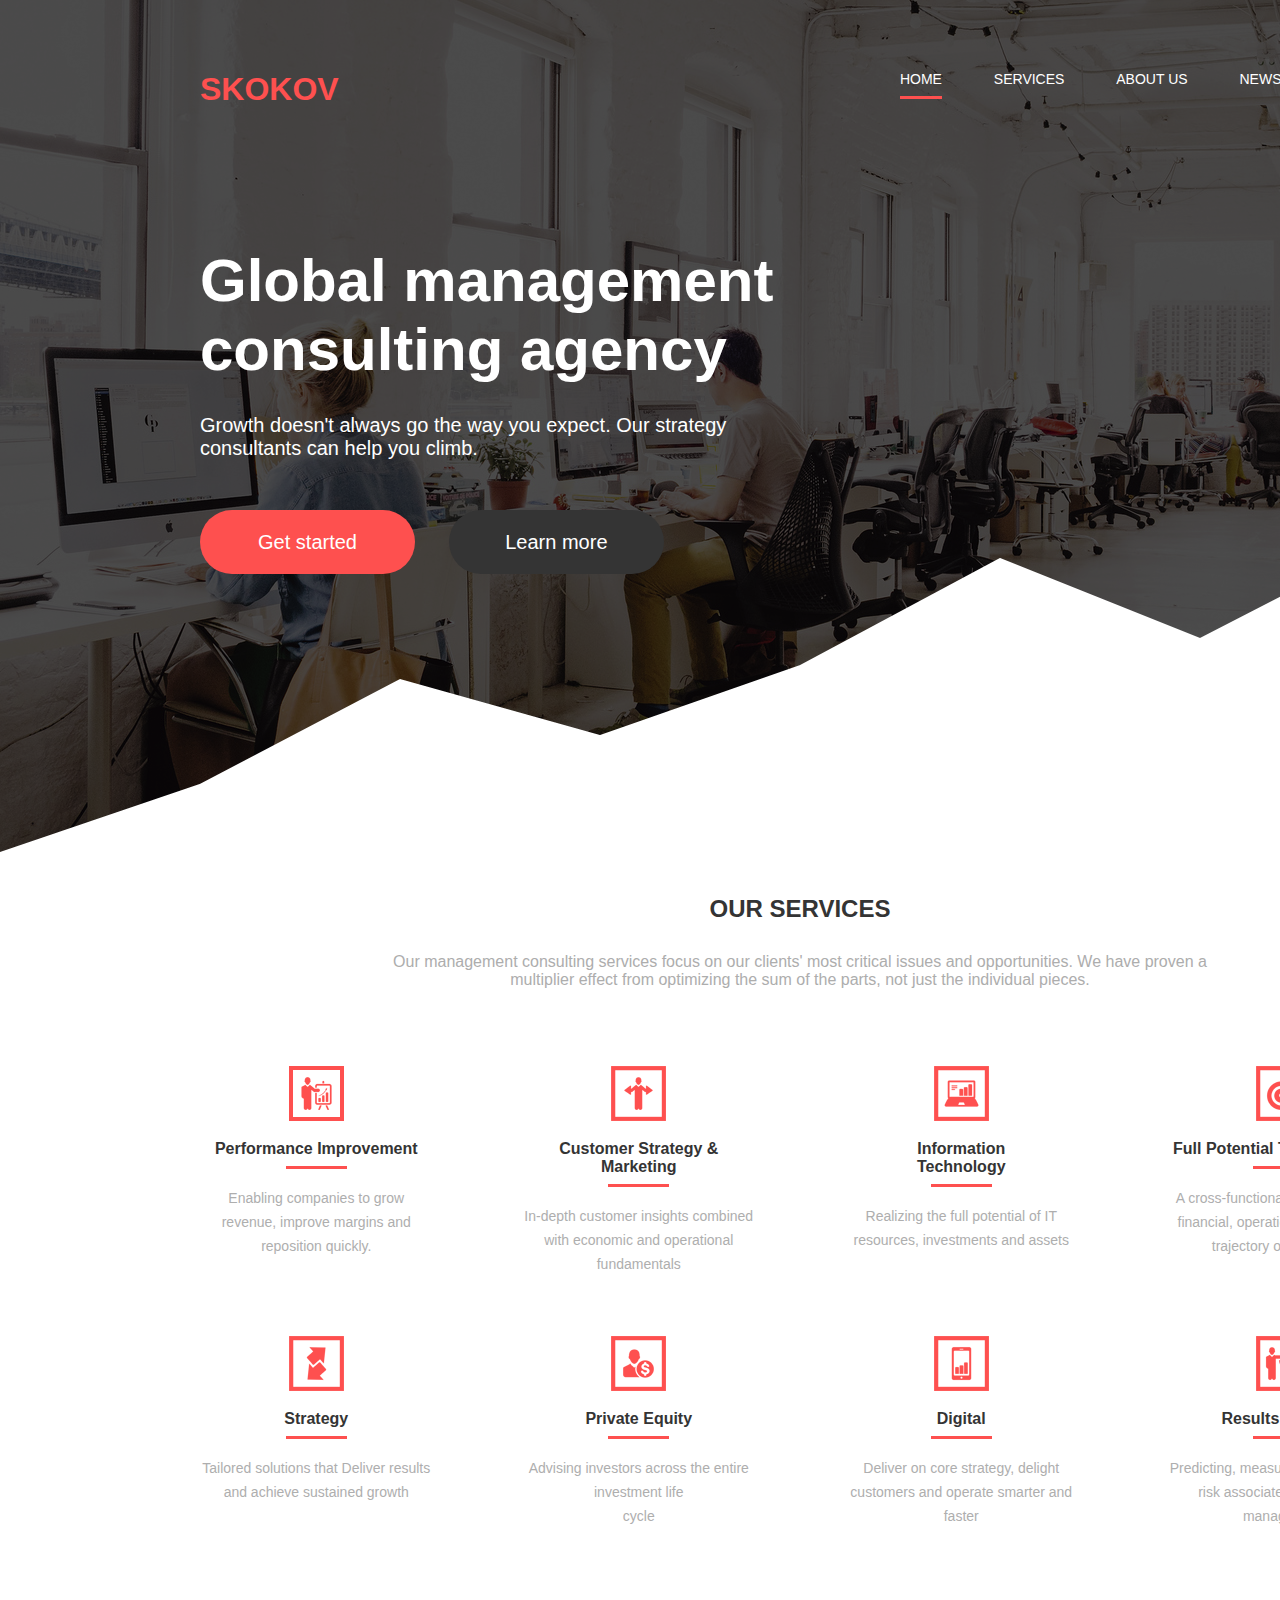
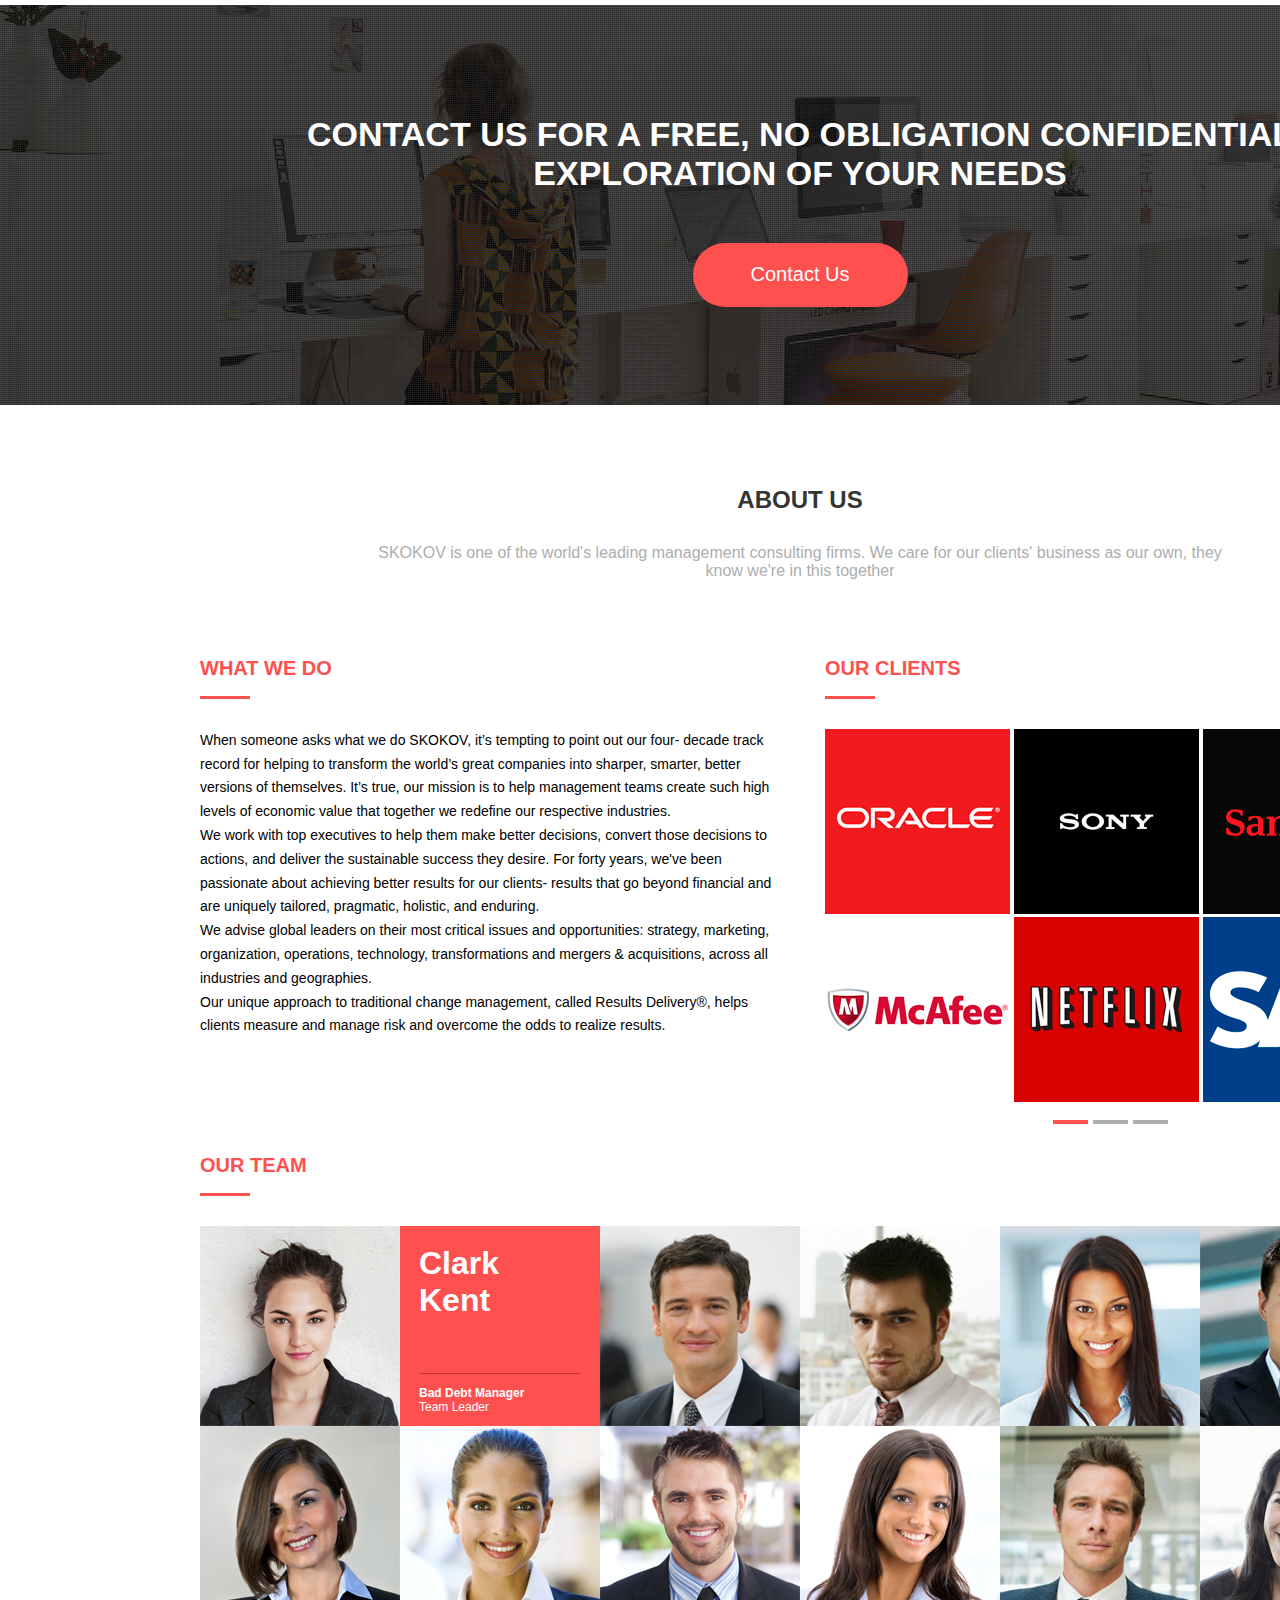
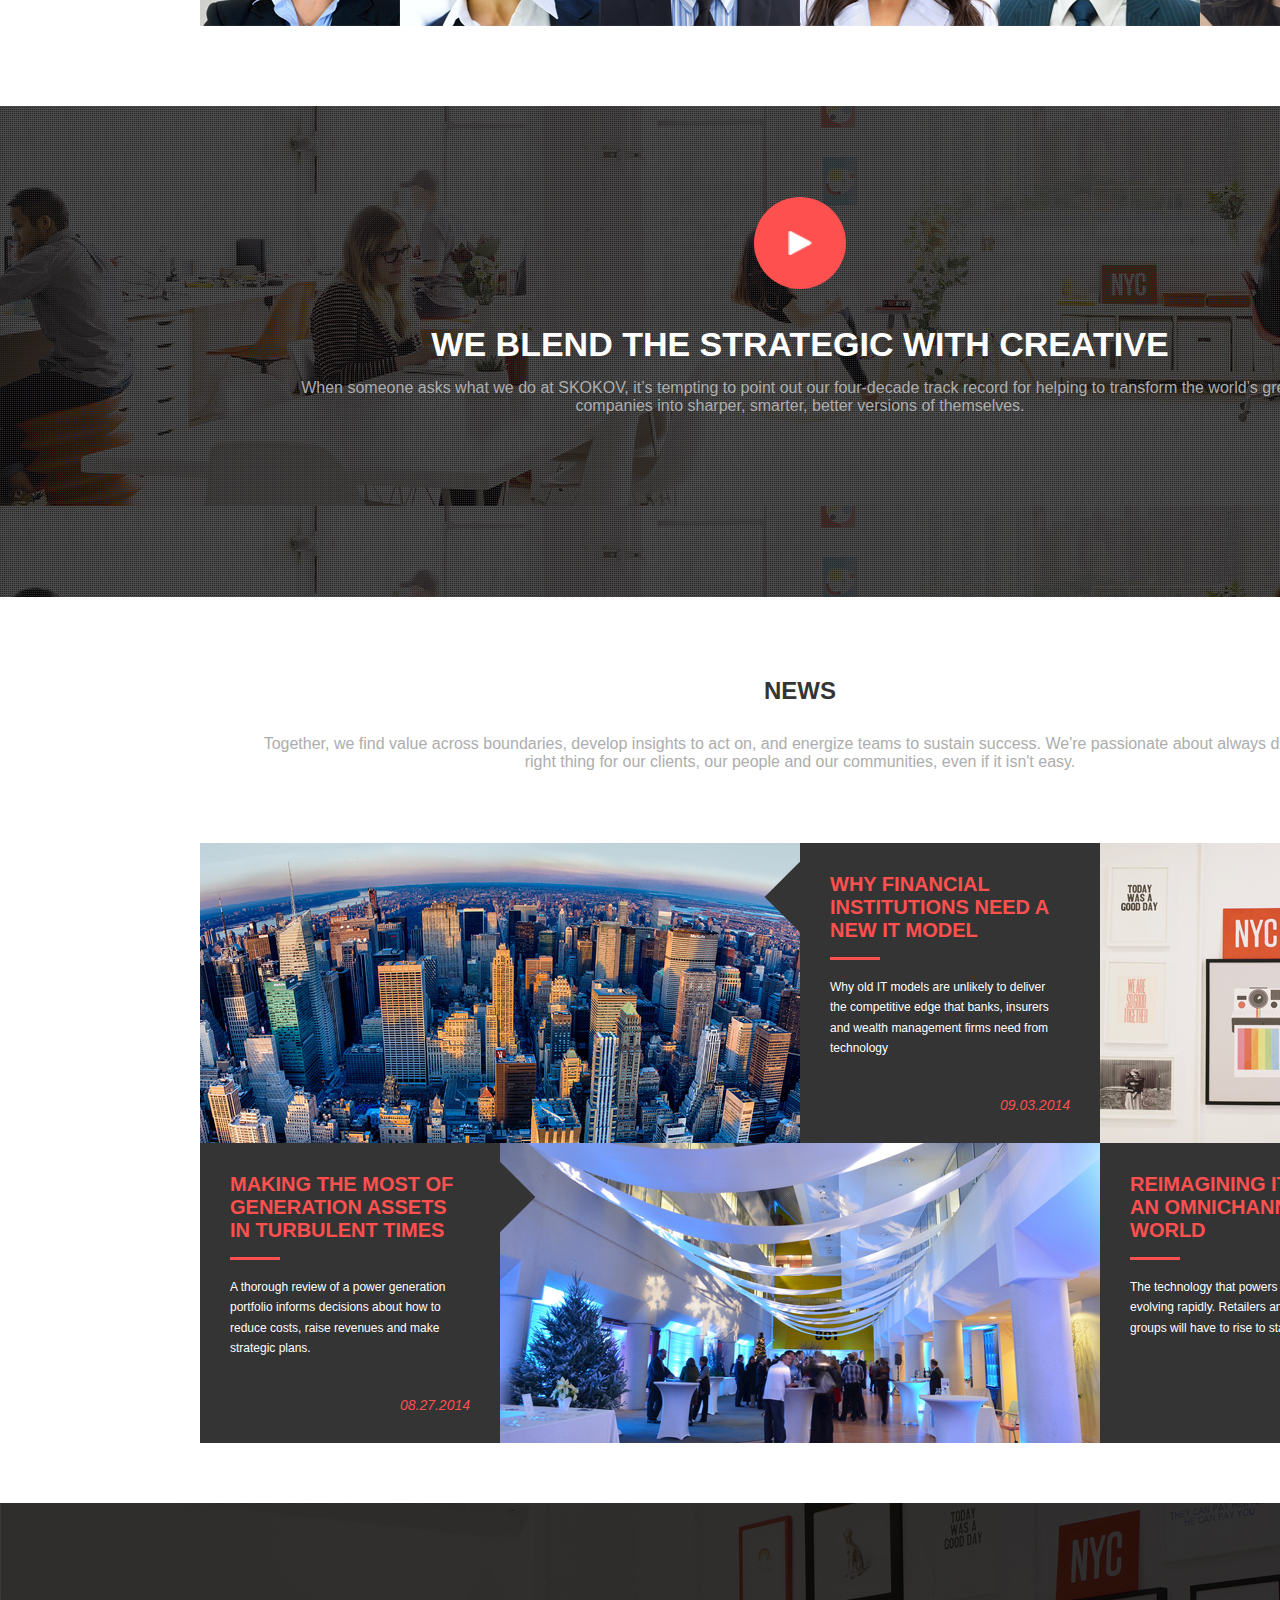
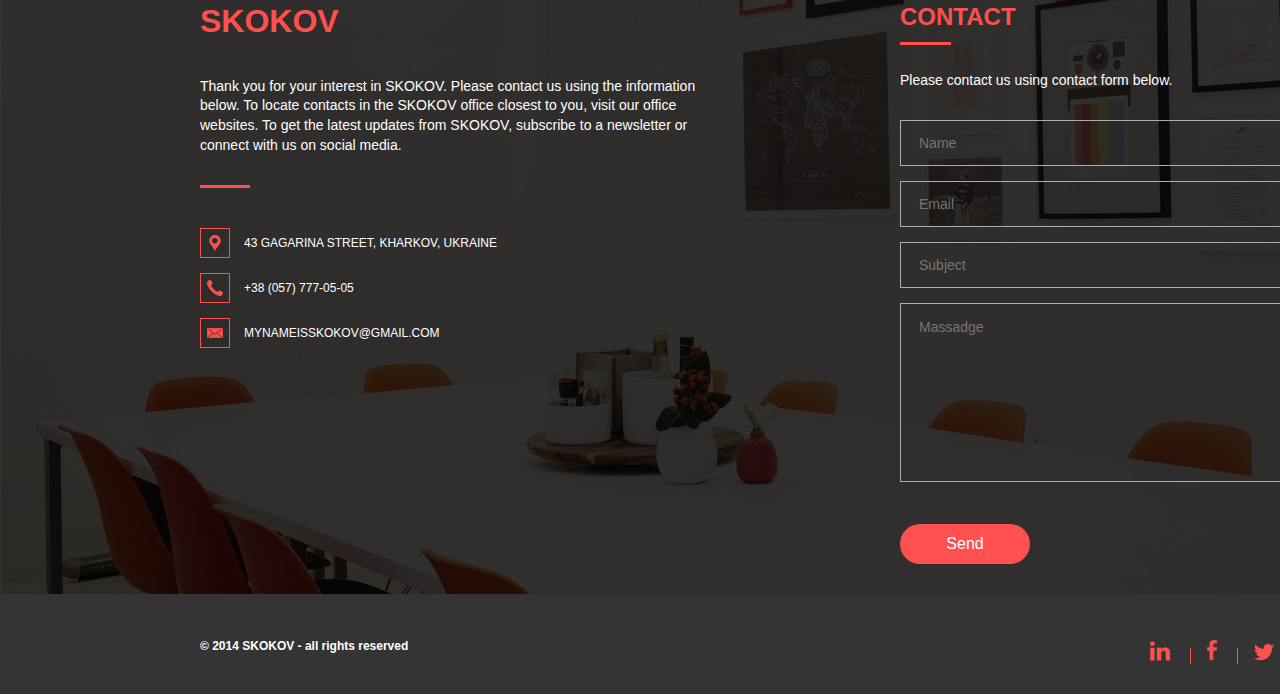
<file: index.html>
<!DOCTYPE html>
<html class="page" lang="en">
<head>
    <meta charset="UTF-8">
    <meta http-equiv="X-UA-Compatible" content="IE=edge">
    <meta name="viewport" content="width=device-width, initial-scale=1.0">
    <link rel="preconnect" href="https://fonts.googleapis.com">
    <link rel="preconnect" href="https://fonts.gstatic.com" crossorigin>
    <link href="https://fonts.googleapis.com/css2?family=Yaldevi:wght@400;700&display=swap" rel="stylesheet">
    <link rel="stylesheet" href="css/main.css">
    <title>Practic</title>
</head>

<body class="mainbody">
    
    <header class="main-header"> 
        <div class="header">
            <button class="yourprofit">
                <a href="blank.html" class="login-link">Your Profit</a>  
            </button>
            <div class="container">
                <div class="navigation">
                    <div class="logo">SKOKOV</div>
                    <ul class="site-navigation">
                        <li><a target="_self" href="index.html" class="activepage">HOME</a></li>
                        <li><a target="_self" href="blank.html">SERVICES</a></li>
                        <li><a target="_self" href="blank.html">ABOUT US</a></li>
                        <li><a target="_self" href="news.html">NEWS</a></li>
                        <li><a target="_self" href="blank.html">CONTACT</a></li>
                    </ul>
                    </div>
                <div class="heading">
                    <div class="beginig">
                        <h1 class="nameOfAgency">
                            Global management 
                            consulting agency
                        </h1> 
                        <p class="offer">
                            Growth doesn't always go the way you expect. Our 
                            strategy consultants can help you climb.
                        </p> 
                        <button class="btn">Get started</button>
                        <button class="btn btngray">Learn more</button>             
                    </div>
                </div>     
                </div>
        </div>
    </header>

    <main>

        <section class="ourSevices">
            <div class="container">
                <div class="chapter">
                    <h2>
                        OUR SERVICES
                    </h2>
                    <p class="chapterDescription">
                        Our management consulting services focus on our clients' most critical issues and opportunities. We have proven 
                        a multiplier effect from optimizing the sum of the parts, not just the individual pieces.
                    </p>
                </div>
                <div class="features">
                    <div class="features-list">
                        <div class="feature-item">
                            <img src="img/PI.png" alt="1">
                            <h3>
                                Performance 
                                Improvement
                            </h3>
                            <hr class="hr-feature">
                            <p>
                                Enabling companies to grow 
                                revenue, improve margins and 
                                reposition quickly. 
                            </p>
                        </div>
                        <div class="feature-item">
                            <div class="feature-item">
                            <img src="img/CSM.png" alt="2">
                            <h3>
                                Customer 
                                Strategy & Marketing
                            </h3>
                            <hr class="hr-feature">
                            <p>
                                In-depth customer insights 
                                combined with economic and 
                                operational fundamentals
                            </p>
                        </div>
                        </div>
                        <div class="feature-item">
                            <img src="img/IT.png" alt="3">
                            <h3>
                                Information <br>
                                Technology
                            </h3>
                            <hr class="hr-feature">
                            <p>
                                Realizing the full potential 
                                of IT resources, investments 
                                and&nbsp;assets 
                            </p>
                        </div>
                        <div class="feature-item">
                            <img src="img/FPT.png" alt="4">
                            <h3>
                                Full Potential 
                                Transformation               
                             </h3>
                             <hr class="hr-feature">
                            <p>
                                A cross-functional effort to alter 
                                the financial, operational and 
                                strategic trajectory of a business
                            </p>
                        </div>
                        <div class="feature-item">
                            <img src="img/S.png" alt="5">
                            <h3>
                                Strategy
                            </h3>
                            <hr class="hr-feature">
                            <p>
                                Tailored solutions that Deliver
                                results and achieve sustained 
                                growth
                            </p>
                        </div>
                        <div class="feature-item">
                            <img src="img/PE.png" alt="6">
                            <h3>
                                Private Equity
                            </h3>
                            <hr class="hr-feature">
                            <p>
                                Advising investors across 
                                the entire investment life <br>
                                cycle
                            </p>
                        </div>
                        <div class="feature-item">
                            <img src="img/D.png" alt="7">
                            <h3>
                                Digital
                            </h3>
                            <hr class="hr-feature">
                            <p>
                                Deliver on core strategy, 
                                delight customers and operate 
                                smarter&nbsp;and faster                
                            </p>
                        </div>
                        <div class="feature-item">
                            <img src="img/RD.png" alt="8">
                            <h3>
                                Results Delivery
                            </h3>
                            <hr class="hr-feature">
                            <p>
                                Predicting, measuring and 
                                managing risk associated with 
                                change management 
                            </p>
                        </div>
                    </div>
                </div>

            </div>
        </section>

        <section class="contactUs">
            <div class="container">
                <h2 class="contact">
                    CONTACT US FOR A FREE, NO OBLIGATION CONFIDENTIAL
                    EXPLORATION OF YOUR NEEDS
                </h2>
                <button class="btn btncon">
                    Contact Us
                </button>
            </div>
        </section>

        <section class="aboutUs">
            <div class="container">
                <div class="chapter">
                    <h2>
                        ABOUT US
                    </h2>
                    <p class="chapterDescription">
                        SKOKOV is one of the world's leading management consulting firms. We care for our clients' business as our 
                        own, they know we're in this together
                    </p>
                </div>
                <div class="whatClients">
                    <div class="whatWeDo">
                        <h3>
                            WHAT WE DO
                        </h3>
                        <hr class="hr-line">
                        <p class="text">
                            When someone asks what we do SKOKOV, it’s tempting to point out our 
                            four-&nbsp;decade track record for helping to transform the world’s great companies 
                            into sharper, smarter, better versions of themselves. It’s true, our mission is to 
                            help management teams create such high levels of economic value that&nbsp;together 
                            we redefine our respective industries. <br>
                            We work with top executives to help them make better decisions, convert those 
                            decisions to actions, and deliver the sustainable success they desire. For forty 
                            years, we've been passionate about achieving better results for our 
                            clients-&nbsp;results that go beyond financial and are uniquely tailored, pragmatic, 
                            holistic, and enduring. <br>
                            We advise global leaders on their most critical issues and opportunities: strategy, 
                            marketing, organization, operations, technology, transformations and 
                            mergers&nbsp;&&nbsp;acquisitions, across all industries and geographies. <br> 
                            Our unique approach to traditional change management, called 
                            Results&nbsp;Delivery®, helps clients measure and manage risk and overcome the 
                            odds to realize results.
                        </p>
                    </div>
                    <div class="galaryOfClients">
                        <h3 >
                            OUR CLIENTS
                        </h3>
                        <hr class="hr-line">
                        <div class="slides">
                            <div class="slide active">
                                <img src="img/1.png" width="185px" height="185px" alt="#" class="iconCompany active">
                                <img src="img/2.png" width="185px" height="185px" alt="#" class="iconCompany active">
                                <img src="img/3.png" width="185px" height="185px" alt="#" class="iconCompany active">
                                <img src="img/4.png" width="185px" height="185px" alt="#" class="iconCompany active">
                                <img src="img/5.png" width="185px" height="185px" alt="#" class="iconCompany active">
                                <img src="img/6.png" width="185px" height="185px" alt="#" class="iconCompany active">
                            </div>
                            <div class="slide">
                                <img src="img/7.jpg" width="185px" height="185px" alt="#" class="iconCompany active">
                                <img src="img/13.jpg" width="185px" height="185px" alt="#" class="iconCompany active">
                                <img src="img/14.jpg" width="185px" height="185px" alt="#" class="iconCompany active">
                                <img src="img/18.jpg" width="185px" height="185px" alt="#" class="iconCompany active">
                                <img src="img/16.jpg" width="185px" height="185px" alt="#" class="iconCompany active">
                                <img src="img/10.jpg" width="185px" height="185px" alt="#" class="iconCompany active">
                            </div>
                            <div class="slide">
                                <img src="img/12.jpg" width="185px" height="185px" alt="#" class="iconCompany active">
                                <img src="img/8.jpg" width="185px" height="185px" alt="#" class="iconCompany active">
                                <img src="img/9.png" width="185px" height="185px" alt="#" class="iconCompany active">
                                <img src="img/11.png" width="185px" height="185px" alt="#" class="iconCompany active">
                                <img src="img/15.jpg" width="185px" height="185px" alt="#" class="iconCompany active">
                                <img src="img/17.jpg" width="185px" height="185px" alt="#" class="iconCompany active">
                            </div>
                            <div class="slider">
                                <span class="dot active"></span>
                                <span class="dot"></span>
                                <span class="dot"></span>
                            </div>
                        </div>
                    </div>
                </div>
                <div class="team">
                    <h3>
                        OUR TEAM  
                      </h3>
                      <hr class="hr-line">
                    <div class="photo">
                        <img src="img/team/1.png" alt="photo1">
                        <div class="ceo">
                            <h5>
                                Clark Kent
                            </h5>
                            <hr class="hr-line">
                            <p class="infoCeo">
                                <span>Bad Debt Manager</span>
                                Team Leader 
                            </p>
                        </div>
                        <div class="person2"></div>
                        <div class="person3"></div>
                        <div class="person4"> </div>
                        <div class="person5"> </div>
                        <div class="person6"></div>
                        <div class="person7"> </div>
                        <div class="person8"> </div>
                        <div class="person9"></div>
                        <div class="person10"></div>
                        <div class="person11"></div>
                    </div>
                </div>
            </div>
        </section>

        <section class="video">
            <div class="container">
                <div class="plug"  id="plug">
                    <button class="btnplay" id="btnplay"> 
                        <img src="img/play.png" alt="play">
                    </button>
                    <div class="chapter">
                        <h2>
                            WE BLEND THE STRATEGIC WITH CREATIVE
                        </h2>
                        <p class="chapterDescription">
                            When someone asks what we do at SKOKOV, it’s tempting to point out our four-decade track record for helping to transform 
                            the world’s great companies into sharper, smarter, better versions of themselves. 
                        </p>
                    </div>
                </div>
            </div>
            <iframe width="1600" height="500" src="https://www.youtube.com/embed/DLzxrzFCyOs" title="YouTube video player" frameborder="0" allow="accelerometer; autoplay; clipboard-write; encrypted-media; gyroscope; picture-in-picture" allowfullscreen class="youtube" id="youtube"></iframe>
        </section>


        <section class="news">
            <div class="container">
                <div class="chapterNews">
                    <h2>
                        NEWS
                    </h2>
                    <p class="chapterDescription">
                        Together, we find value across boundaries, develop insights to act on, and energize teams to sustain success. We're passionate about 
                        always doing the right thing for our clients, our people and our communities, even if it isn't easy.
                    </p>
                </div>
                <div class="wrapperNews">
                    <div class="wrnews1">
                        <div class="news1">
                            <img src="img/news1.jpg" alt="city" class="imgbig">
                            <div class="newsOffer">
                                <a href="post.html"> 
                                    <h4>
                                    WHY FINANCIAL 
                                    INSTITUTIONS NEED 
                                    A NEW IT MODEL 
                                    </h4>
                                </a>
                                <hr class="hr-line.news">
                                <p class="textnews">
                                    Why old IT models are unlikely to 
                                    deliver the competitive edge that 
                                    banks, insurers and wealth 
                                    management firms need from 
                                    technology
                                    <p class="datanews">09.03.2014</p>
                                </p>
                            </div>
                        </div>
                        <div class="news3">
                                <div class="newsOffer">
                                    <h4>
                                        MAKING THE MOST 
                                        OF GENERATION 
                                        ASSETS IN 
                                        TURBULENT TIMES
                                    </h4>
                                    <hr class="hr-line.news">
                                    <p class="textnews">
                                        A thorough review of a power 
                                        generation portfolio informs decisions 
                                        about how to reduce costs, raise 
                                        revenues and make strategic plans.
                                        <p class="datanews">08.27.2014</p>
                                    </p>
                                </div>
                                <img src="img/news3.jpg"  alt="hall" class="imgbig">
                        </div>
                    </div>
                    <div class="wrnews2">
                        <div class="news2">
                            <img src="img/news2.jpg" alt="sochical" class="imgsmall">
                            <div class="newsOffer">
                                <h4>
                                    REIMAGINING IT 
                                    FOR AN 
                                    OMNICHANNEL  
                                    WORLD 
                                </h4>
                                <hr class="hr-line.news">
                                <p class="textnews">
                                    The technology that powers retail is 
                                    evolving rapidly. Retailers and their IT 
                                    groups will have to rise to stay ahead. 
                                    <p class="datanews">08.20.2014</p>
                            </div> 
                        </div>
                    </div>            
                </div> 
            </div>
        </section>

        <section class="contactForm">
            <div class="containerContact">
                <div class="info">
                    <div class="logoInfo">SKOKOV</div>
                    <p class="infotext">
                        Thank you for your interest in SKOKOV. Please contact us using the 
                    information below. To locate contacts in the SKOKOV office closest to 
                    you, visit our office websites. To get the latest updates from SKOKOV, 
                    subscribe to a newsletter or connect with us on social media.
                    </p>
                    <hr class="hr-line">
                    <div class="wrpinfo">
                        <img src="img/location.png" alt="location" class="contacticon">
                        <p>
                            43 GAGARINA STREET, KHARKOV, UKRAINE
                        </p>
                    </div>
                    <div class="wrpinfo">
                        <img src="img/phone.png" alt="phone" class="contacticon">
                        <p>
                            +38 (057) 777-05-05
                        </p>
                    </div>
                    <div class="wrpinfo">
                        <img src="img/message.png" alt="mail" class="contacticon">
                        <p>
                            MYNAMEISSKOKOV@GMAIL.COM  
                        </p>
                    </div>
                </div>
                <div class="form">
                    <h2>
                        CONTACT
                    </h2>
                    <hr class="hr-line">
                    <p class="infotext">
                        Please contact us using contact form below.
                    </p>
                    <form action="#" class="forminput">
                        <input type="name" placeholder="Name" name="name" class="inputform" required>
                        <input type="email" placeholder="Email" name="email" class="inputform" required>
                        <input type="text" placeholder="Subject" name="Subject" class="inputform" required>
                        <textarea name="Massadge" placeholder="Massadge" class="inputbig" required></textarea>
                        <button type="submit" class="btnform">Send</button>
                    </form>
                </div>
            </div>
            <footer>
                <div class='container'>
                    <div class="footer">
                        <div class="copyright">
                            © 2014 SKOKOV - all rights reserved   
                        </div>
                            <div class="links">
                                <a href="https://www.instagram.com/linkedin/" class="social-btn">
                                    <img src="img/linkedin.png" alt="Li" >
                                </a>
                                <line class="vl">
                                <a href="facebook.com" class="social-btn">
                                    <img src="img/facebook.png" alt="facebook">
                                </a>
                                <line class="vl">
                                <a href="https://twitter.com" class="social-btn">
                                    <img src="img/twitter.png" alt="twitter">
                                </a>
                                <line class="vl">
                                <a href="https://youtube.com" class="social-btn">
                                    <img src="img/youtube.png" alt="youtube">
                                </a>
                            </div>
                        </div>
                </div>
            </footer>
        </section>

    </main>

<script src="./js/main.js"></script>

</body>
</file>
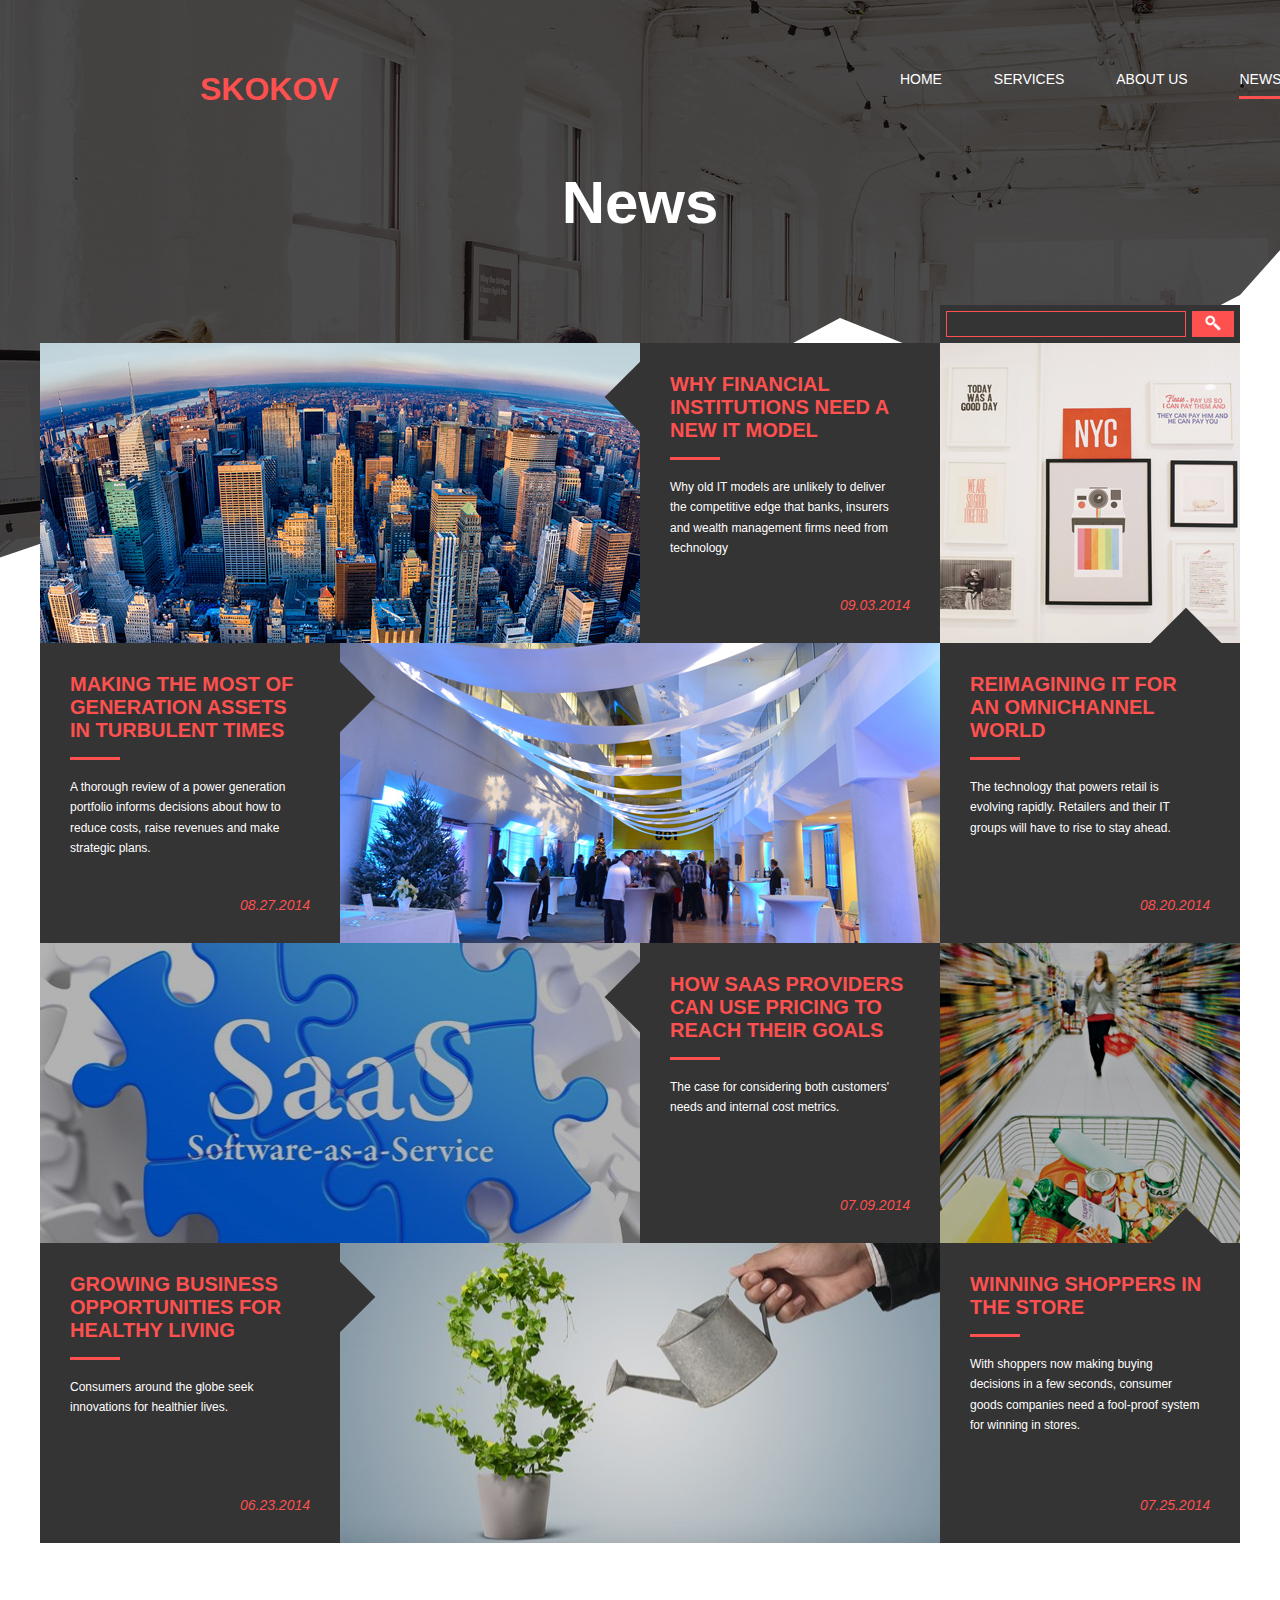
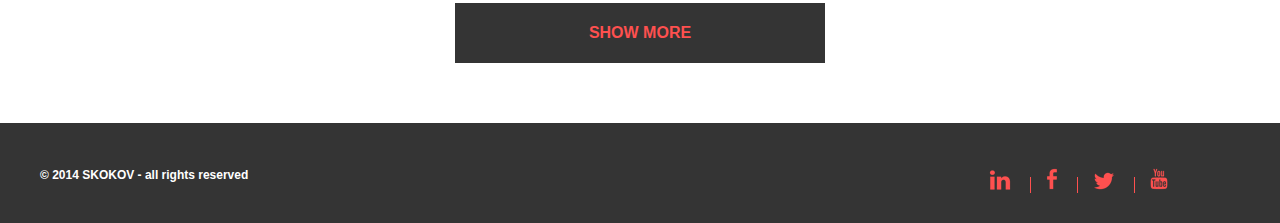
<file: news.html>
<!DOCTYPE html>
<html class="page" lang="en">
<head>
    <meta charset="UTF-8">
    <meta http-equiv="X-UA-Compatible" content="IE=edge">
    <meta name="viewport" content="width=device-width, initial-scale=1.0">
    <link rel="preconnect" href="https://fonts.googleapis.com">
    <link rel="preconnect" href="https://fonts.gstatic.com" crossorigin>
    <link href="https://fonts.googleapis.com/css2?family=Yaldevi:wght@400;700&display=swap" rel="stylesheet">
    <link rel="stylesheet" href="css/main.css">
    <title>News</title>
    
</head>

<body class="newsbody">
    <header >
        <div class="header">
            <button class="yourprofitnews">
                <a href="blank.html" class="login-link">Yout Profit</a>  
            </button>
            <div class="container">
                <div class="navigationNews">
                    <div class="logo">SKOKOV</div>
                    <ul class="site-navigation">
                        <li><a target="_self" href="index.html">HOME </a></li>
                        <li><a target="_self" href="blank.html">SERVICES</a></li>
                        <li><a target="_self" href="blank.html">ABOUT US</a></li>
                        <li><a target="_self" href="news.html" class="activepage">NEWS</a></li>
                        <li><a target="_self" href="blank.html">CONTACT</a></li>
                    </ul>
                </div>
            </div>
        </div>
    </header>

<main>

    <section class="h1news">
        <h1 class="H1News">
            News
        </h1>
    </section>

    <section class="search">
        <div class="container">
            <form action="" method="get" class="searchline">
                <input name="s" type="search">
                <button type="submit">
                    <img src="./img/search-icon.png" alt="search-icon">
                </button>
            </form>
        </div>
    </section>
    <section class="allnews">
        <div class="container">
            <div class="wrapperNews">
                <div class="wrnews1">
                    <div class="news1">
                        <img src="img/news1.jpg" alt="city" class="imgbig">
                        <div class="newsOffer">
                            <a href="post.html">
                                <h4>
                                WHY FINANCIAL 
                                INSTITUTIONS NEED 
                                A NEW IT MODEL 
                                </h4>
                            </a>
                            <hr class="hr-line.news">
                            <p class="textnews">
                                Why old IT models are unlikely to 
                                deliver the competitive edge that 
                                banks, insurers and wealth 
                                management firms need from 
                                technology
                                <p class="datanews">09.03.2014</p>
                            </p>
                        </div>
                    </div>
                    <div class="news3">
                                    <div class="newsOffer">
                                <h4>
                                    MAKING THE MOST 
                                    OF GENERATION 
                                    ASSETS IN 
                                    TURBULENT TIMES
                                </h4>
                                <hr class="hr-line.news">
                                <p class="textnews">
                                    A thorough review of a power 
                                    generation portfolio informs decisions 
                                    about how to reduce costs, raise 
                                    revenues and make strategic plans.
                                    <p class="datanews">08.27.2014</p>
                                </p>
                            </div>
                            <img src="img/news3.jpg"  alt="hall" class="imgbig">
                    </div>
                </div>
                <div class="wrnews2">
                    <div class="news2">
                        <img src="img/news2.jpg" alt="sochical" class="imgsmall">
                        <div class="newsOffer">
                            <h4>
                                REIMAGINING IT 
                                FOR AN 
                                OMNICHANNEL  
                                WORLD 
                            </h4>
                            <hr class="hr-line.news">
                            <p class="textnews">
                                The technology that powers retail is 
                                evolving rapidly. Retailers and their IT 
                                groups will have to rise to stay ahead. 
                                <p class="datanews">08.20.2014</p>
                        </div> 
                    </div>
                </div>
                <div class="wrnews1">
                    <div class="news1">
                        <img src="img/pazzel.jpg" alt="pazzel" class="imgbig">
                        <div class="newsOffer">
                            <h4>
                                HOW SAAS 
                                PROVIDERS CAN USE 
                                PRICING TO REACH 
                                THEIR GOALS
                            </h4>
                            <hr class="hr-line.news">
                            <p class="textnews">
                                The case for considering both 
                                customers' needs and internal cost 
                                metrics.
                                <p class="datanews">07.09.2014</p>
                            </p>
                        </div>
                    </div>
                    <div class="news3">
                        <div class="newsOffer">
                            <h4>
                                GROWING BUSINESS 
                                OPPORTUNITIES FOR 
                                HEALTHY LIVING
                            </h4>
                            <hr class="hr-line.news">
                            <p class="textnews">
                                Consumers around the globe seek 
                                innovations for healthier lives.
                                <p class="datanews">06.23.2014</p>
                            </p>
                        </div>
                        <img src="img/dollar.jpg" height="300px" alt="hall" class="imgbig">
                    </div>
                </div>
                <div class="wrnews2">
                    <div class="news2">
                        <img src="img/shop.png" alt="shop" class="imgsmall">
                        <div class="newsOffer">
                            <h4>
                                WINNING SHOPPERS 
                                IN THE STORE
                            </h4>
                            <hr class="hr-line.news">
                            <p class="textnews">
                                With shoppers now making buying 
                                decisions in a few seconds, consumer 
                                goods companies need a fool-proof 
                                system for winning in stores. 
                                <p class="datanews">07.25.2014</p>
                        </div> 
                    </div>
                </div>                  
            </div>
            <div class="btnSM">
                <button class="btnShowMore btn">
                    SHOW MORE
                </button> 
            </div>
        </div>
    </section>
    <footer>
        <div class='container'>
            <div class="footer">
                <div class="copyright">
                    © 2014 SKOKOV - all rights reserved   
                </div>
                    <div class="links">
                        <a href="https://www.instagram.com/linkedin/" class="social-btn">
                            <img src="img/linkedin.png" alt="Li" >
                        </a>
                        <line class="vl">
                        <a href="facebook.com" class="social-btn">
                            <img src="img/facebook.png" alt="facebook">
                        </a>
                        <line class="vl">
                        <a href="https://twitter.com" class="social-btn">
                            <img src="img/twitter.png" alt="twitter">
                        </a>
                        <line class="vl">
                        <a href="https://youtube.com" class="social-btn">
                            <img src="img/youtube.png" alt="youtube">
                        </a>
                    </div>
                </div>
        </div>
    </footer>
</main>

</body>
</html>
</file>
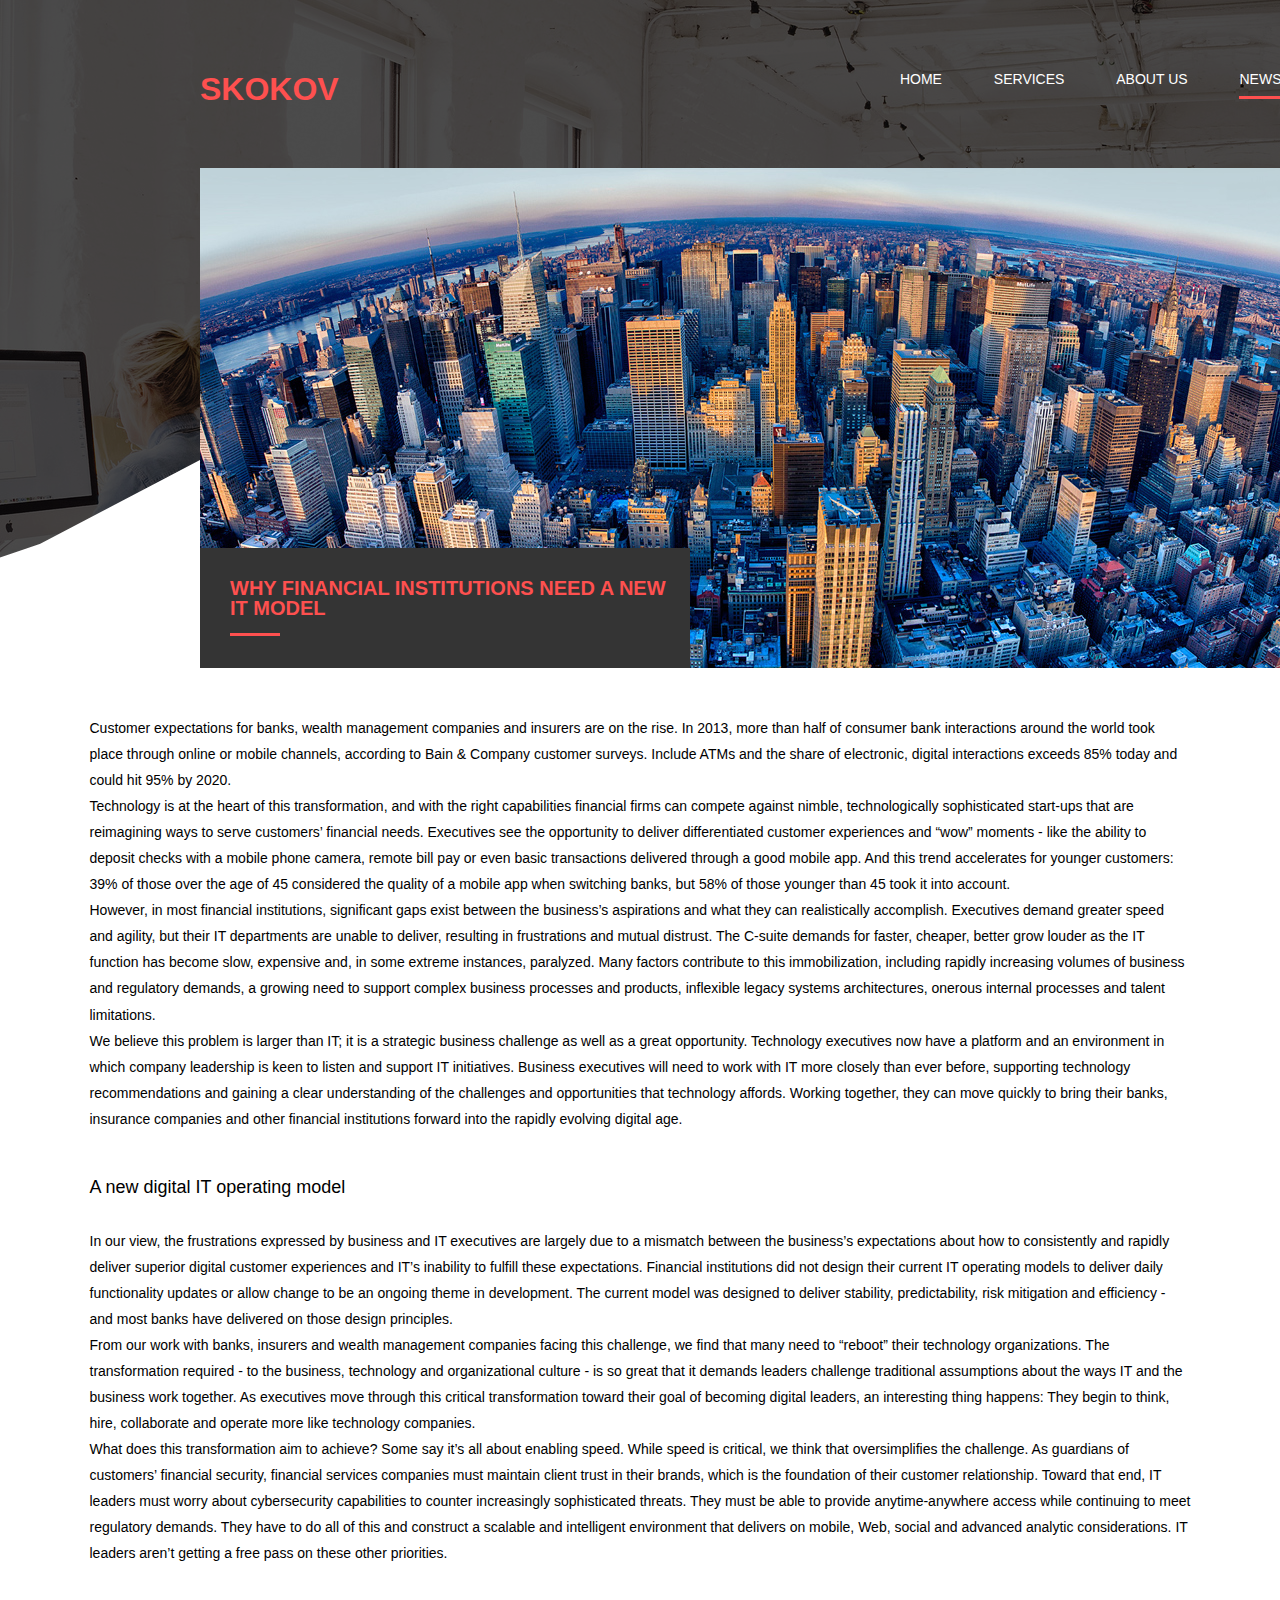
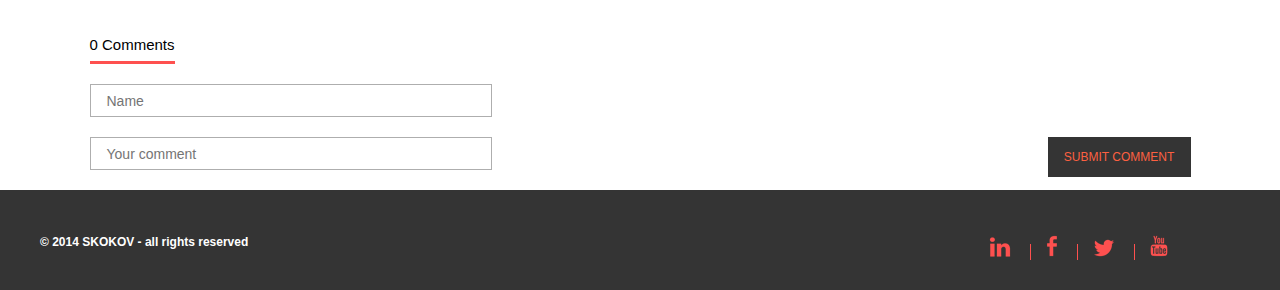
<file: post.html>
<!DOCTYPE html>
<html class="page" lang="en">
<head>
    <meta charset="UTF-8">
    <meta http-equiv="X-UA-Compatible" content="IE=edge">
    <meta name="viewport" content="width=device-width, initial-scale=1.0">
    <link rel="preconnect" href="https://fonts.googleapis.com">
    <link rel="preconnect" href="https://fonts.gstatic.com" crossorigin>
    <link href="https://fonts.googleapis.com/css2?family=Yaldevi:wght@400;700&display=swap" rel="stylesheet">
    <link rel="stylesheet" href="css/main.css">
    <title>Practic</title>
</head>

<body class="newsbody">
    <header  >
        <div class="header">
            <button class="yourprofitnews">
                <a href="blank.html" class="login-link">Yout Profit</a>  
            </button>
            <div class="container">
                <div class="navigationNews">
                    <div class="logo">SKOKOV</div>
                    <ul class="site-navigation">
                        <li><a target="_self" href="index.html">HOME </a></li>
                        <li><a target="_self" href="blank.html">SERVICES</a></li>
                        <li><a target="_self" href="blank.html">ABOUT US</a></li>
                        <li><a target="_self" href="news.html" class="activepage">NEWS</a></li>
                        <li><a target="_self" href="blank.html">CONTACT</a></li>
                    </ul>
                </div>
            <div class="postpic">
                <div class="newsOfferPost">
                    <h2 class="postoffer">
                        WHY FINANCIAL INSTITUTIONS NEED 
                        A NEW IT MODEL
                    </h2> 
                    <hr class="hr-line.news">
                </div>   
                
            </div>
            </div>
        </div>
    </header>
    <main class="mainbody">
    <section>
        <div class="containerPost">
            <div class="textpost" id="textpost">
                <p>
                    Customer expectations for banks, wealth management companies and insurers are on the rise. In 2013, more than half of consumer bank interactions 
                    around the world took place through online or mobile channels, according to Bain & Company customer surveys. Include ATMs and the share of electronic, 
                    digital interactions exceeds 85% today and could hit 95% by 2020.
                </p>
                <p>
                    Technology is at the heart of this transformation, and with the right capabilities financial firms can compete against nimble, technologically sophisticated 
                    start-ups that are reimagining ways to serve customers’ financial needs. Executives see the opportunity to deliver differentiated customer experiences and 
                    “wow” moments - like the ability to deposit checks with a mobile phone camera, remote bill pay or even basic transactions delivered through a good&nbsp;mobile 
                    app. And this trend accelerates for younger customers: 39% of those over the age of 45 considered the quality of a mobile app when switching banks, but 
                    58% of those younger than 45 took it into account.
                </p>
                <p>
                    However, in most financial institutions, significant gaps exist between the business’s aspirations and what they can realistically accomplish. Executives 
                    demand greater speed and agility, but their IT departments are unable to deliver, resulting in frustrations and mutual distrust. The C-suite demands for 
                    faster, cheaper, better grow louder as the IT function has become slow, expensive and, in some extreme instances, paralyzed. Many factors contribute to 
                    this immobilization, including rapidly increasing volumes of business and regulatory demands, a growing need to support complex business processes and 
                    products, inflexible legacy systems architectures, onerous internal processes and talent limitations.
                </p>
                <p class="lastP">
                    We believe this problem is larger than IT; it is a strategic business challenge as well as a great opportunity. Technology executives now have a platform 
                    and&nbsp;an environment in which company leadership is keen to listen and support IT initiatives. Business executives will need to work with IT more closely 
                    than ever before, supporting technology recommendations and gaining a clear understanding of the challenges and opportunities that technology affords. 
                    Working together, they can move quickly to bring their banks, insurance companies and other financial institutions forward into the rapidly evolving digital 
                    age.
                </p>
                <h6>
                    A new digital IT operating model
                </h6>
                <p>
                    In our view, the frustrations expressed by business and IT executives are largely due to a mismatch between the business’s expectations about how to 
                    consistently and rapidly deliver superior digital customer experiences and IT’s inability to fulfill these expectations. Financial institutions did not&nbsp;design 
                    their current IT operating models to deliver daily functionality updates or allow change to be an ongoing theme in development. The current model was 
                    designed&nbsp;to deliver stability, predictability, risk mitigation and efficiency  - and most banks have delivered on those design principles.  
                </p>
                <p>
                    From our work with banks, insurers and wealth management companies facing this challenge, we find that many need to “reboot” their technology 
                    organizations. The transformation required - to the business, technology and organizational culture - is so great that it demands leaders challenge 
                    traditional assumptions about the ways IT and the business work together. As executives move through this critical transformation toward their goal of 
                    becoming digital leaders, an interesting thing happens: They begin to think, hire, collaborate and operate more like technology companies.
                </p>
                <p class="underComments">
                    What does this transformation aim to achieve? Some say it’s all about enabling speed. While speed is critical, we think that oversimplifies the challenge. 
                    As&nbsp;guardians of customers’ financial security, financial services companies must maintain client trust in their brands, which is the foundation of their 
                    customer relationship. Toward that end, IT leaders must worry about cybersecurity capabilities to counter increasingly sophisticated threats. They must 
                    be&nbsp;able to provide anytime-anywhere access while continuing to meet regulatory demands. They have to do all of this and construct a scalable and 
                    intelligent&nbsp;environment that delivers on mobile, Web, social and advanced analytic considerations. IT leaders aren’t getting a free pass on these other 
                    priorities.
                </p>
            </div>
        </div>
    </section>
    
    
    <section class="areaComment">
        <div class="containerPost">
            <div class="sumComments" >
                <h3 class="linesum" id="linesum">
                   <span>0</span> 
                   Comments
                </h3>
            </div>
            
            <div class="subcomment" >
                <form action="#" class="formpost">
                    <input type="name" placeholder="Name" name="example" class="inputform comment" id="Name" required>
                    <div class="subcomments">
                        <input name="comment" placeholder="Your comment" class=" Yourcomment" id="comment"  required></textarea>
                        <button  class="btn-submit" id="btnYourcomment" type='button'>SUBMIT COMMENT</button>
                    </div>
                </form> 
            </div>
            <div id="sumComments">
           

        </div>
    </section>
    <footer>
        <div class='container'>
            <div class="footer">
                <div class="copyright">
                    © 2014 SKOKOV - all rights reserved   
                </div>
                    <div class="links">
                        <a href="https://www.instagram.com/linkedin/" class="social-btn">
                            <img src="img/linkedin.png" alt="Li" >
                        </a>
                        <line class="vl">
                        <a href="facebook.com" class="social-btn">
                            <img src="img/facebook.png" alt="facebook">
                        </a>
                        <line class="vl">
                        <a href="https://twitter.com" class="social-btn">
                            <img src="img/twitter.png" alt="twitter">
                        </a>
                        <line class="vl">
                        <a href="https://youtube.com" class="social-btn">
                            <img src="img/youtube.png" alt="youtube">
                        </a>
                    </div>
                </div>
        </div>
    </footer>
    <section class="none">
        <div class="userid" id="commentpost">
            <div class="photouser"></div>
                <div class="wrcomment">
                    <div class="commentinfo">
                        <div class="Name" id="nameuser">
                            <h5>Cap</h5>
                        </div>
                        <span>/</span>
                        <div class="timecomment" id="timecomment">
                            <time></time>
                            
                        </div>
                        <span>/</span>
                        <a href="#">replay</a>
                    </div>
                    <div class="comment" id="commenttext">
                        <strong>And you need to focus on the problem, Mr Stark.</strong>
                    </div>
                </div>
        </div>
    </section>
    </main>

<script src="./js/comment.js"></script>

</body>

</html>
</file>
<file: css/main.css>
/* font-family: 'Yaldevi', sans-serif; font-weight: 400; or 700*/

.page {
	height: 100%;
	margin: 0;
	padding: 0;
	
}


.mainbody {
	font-family: Verdana, Geneva, Tahoma, sans-serif;
	font-weight: 400;
	font-size: 14px;
	margin: 0;
	padding: 0;
	min-height: 100%;
	display: grid;
	grid-template-rows: min-content 1fr min-content;
	align-content: start;
	
}

ul {
	margin: 0;
	padding: 0;
}

h1 h2 h3 h4 h5 h6 {
	padding: 0;
	margin: 0;
}

p {
	margin: 0;
	padding: 0;
}

hr {
	margin: 0;
}

li {
	list-style-type: none;
}

a {
	text-decoration: none;
}



.btn {
	height: 64px;
	width: 215px;
    background-color: #fe504f;
    font-size: 20px;
    color: #ffffff;
    border: none; 
    border-radius: 100px;
	margin-right: 30px;
	cursor: pointer;
	
}

.btngray {
	background-color: #343434;
}

.container {
	width: 1200px;
	margin: 0 auto;
	height: min-content;
}

img {
	max-width: 100%;
	height: auto;
}

h2 {
	font-weight: 700;
	font-size: 24px;
	color: #343434;
	text-align: center;
}

h3 {
	color: #343434;
	font-size: 16px;
}

.main-header {
	width: 1600px;  
	height: 895px;
	background-image: url('../img/headerall.png');
	margin: 0 auto;
}

.navigation ul {
	margin: 0;
	padding: 0;
}

.navigation li {
	margin: 0;
	padding: 0;
}

.logo {
	color: #fe504f;
	font-weight: 700;
	font-size: 32px;
}

.navigation {
	display: flex;
	justify-content: space-between;
	padding-top: 71px;
	margin-bottom: 138px;
	
}



.site-navigation li {
	display: inline;
	margin-left: 48px;
	padding: 0;
	justify-self: end;
}




.site-navigation a {
	color: white;
	text-decoration: none;
	transition: border 0.15s ease;
}

.site-navigation a:hover {
	text-decoration: none;
  	border-bottom: 3px solid #fe504f;
  	padding-bottom: 9px;
}

.activepage {
	text-decoration: none;
	border-bottom: 3px solid #fe504f;
	padding-bottom: 9px;
}

.nameOfAgency {
	margin: 0;
	color: white;
	font-size: 60px;
	font-weight: 700;
	width: 685px;
	padding-bottom: 30px;
}

.offer {
	margin: 0;
	color: white;
	font-size: 20px;
	width: 600px;
	padding-bottom: 50px;
}



.yourprofit {
	color: white;
	font-weight: 700;
	font-size: 12px;
	display: inline;
	width: 90px;
	height: 35px;
	background-color: #fe504f;
	border: none;
	border-radius: 3px;
	position: absolute;
	right: 23px;
	top: 292px;
}

.login-link::after {
	content:"";
	position: absolute;
	width: 14px;
	height: 14px;
	background-color: #fe504f;
	transform: rotate(45deg);
	right: 0; 
	margin-right: -7px;

}

.login-link {
	text-decoration: none;
	color: white;
}


.features-list {
	display: grid;
	grid-template-columns: repeat(4, 1fr);
	column-gap: 90px;
	margin-bottom: 76px;
	grid-row-gap: 60px;
}



.features-list h3 {
	margin: 0;
	padding: 0;
	margin-bottom: 8px;
}

.features-list img {
	margin-bottom: 16px;
}

.feature-item {
	text-align: center;
	
}

.feature-item p{
	color: #aeaeae;
	line-height: 1.7em;
}

.hr-feature {
	width: 61px;
	border: none;
	border-top: 3px solid #fe504f;
	display: block;
	margin: 0 auto;
	margin-bottom: 18px;
}

.contactUs {
	background-image: url('../img/contactus.png');
	width: 1600px;
	height: 400px;
	margin: 0 auto;
	margin-bottom: 81px;
	
}

.contact {
	margin: 0;
	padding-top: 110px;
	color: white;
	font-size: 34px;
	font-weight: 700;
	margin-bottom: 50px;
}

.btncon {
	display: block;
	margin: 0 auto;
}

.chapter {
	text-align: center;
	display: block;
}

.chapter h2 {
	margin: 0;
	margin-bottom: 30px;
}

.chapter p {
	width: 877px;
	margin: 0 auto;
	margin-bottom: 77px;
}



.slide.active {
	display: block;
}

.slide {
	display: none;
}

.chapterDescription {
	font-size: 16px;
	text-align: center;
	color: #adadad;
	margin-bottom: 68px;
}

.whatClients {
	display: grid;
	grid-template-columns: 1fr 1fr;
	column-gap: 50px;
}

.whatWeDo p {
	font-size: 14px;
	line-height: 1.7em;
	color: black;
	
	
}

.aboutUs h3 {
	font-size: 20px;
	font-weight: 700;
	color: #fe504f;
	margin: 0;;
	margin-bottom: 16px;
}

.aboutUs hr {
	width: 50px;
	border: none;
	border-top: 3px solid #fe504f;
	margin-bottom: 30px;
}

.iconCompany {
	width: 185px;
	height: 185px;
}

.slider {
    display: flex;
    justify-content: center;
    margin-top: 15px;
	margin-bottom: 30px;
}

.dot {
    width: 35px;
    height: 4px;
    background-color: #aeaeae; 
    margin-right: 5px;
    cursor: pointer;
}

.dot.active {
	background-color: #fe504f; 
}



.photo {
	display: grid;
	grid-template-columns: 1fr 1fr 1fr 1fr 1fr 1fr ;
	margin-bottom: 80px;
}

.ceo {
	width: 200px;
	height: 200px;
	background-color: #fe504f;
}

.ceo h5 {
	margin: 0;
	font-size: 32px;
	font-weight: 700;
	color: white;
	width: 92px;
	padding-left: 19px;
	padding-top: 19px;
}

.ceo hr {
	padding-top: 0;
	width: 160px;
	border: none;
	border-top: 1px solid #bb3030;
	margin-top: 54px;
	margin-bottom: 12px;
	margin-left: 20px;
}

.infoCeo {
	padding-left: 19px;
	width: 125px;
	padding-top: 0;
	color: white;
	margin: 0;
	font-weight: 400;
	font-size: 12px;
}

.infoCeo span {
	font-weight: 700;
}

.video {
	width: 1600px;
	height: 400px;
	background-image: url('../img/video.jpg');
	margin: 0 auto;
	padding-top: 91px;
	margin-bottom: 80px;

}

.btnplay {
	border: none;
	width: 92px;
	height: 92px;
	background-color: #fe504f;
	border-radius: 100%;
	display: flex;
	align-items: center;
	justify-content: center;
	margin: 0 auto;
	margin-bottom: 36px;
	cursor: pointer;
	
}

.video h2 {
	font-size: 34px;
	font-weight: 700;
	color: white;
	margin-bottom: 0;
}

.video p {
	margin-top: 15px;
	width: 1012px;
	font-size: 16px;
}

.chapterNews p {
	width: 1100px;
	margin: 0 auto;
	margin-bottom: 72px;
}

.news h2 {
	margin-bottom: 30px;
}

.news {
	display: inline;
}


.wrapperNews {
	display: grid;
	grid-template-columns: 900px 300px ;
	column-gap: 0;
	margin-bottom: 60px;

}

.wrapperNews hr {
	width: 50px;
	border: none;
	border-top: 3px solid #fe504f;
	margin-bottom: 17px;
	
}

.news1  {
	display: grid;
	grid-template-columns: 2fr 1fr;
}

.news2 {
	display: grid;
	grid-template-rows: 1fr 1fr;
}

.news3 {
	display: grid;
	grid-template-columns: 1fr 2fr;
}


.wrapperNews h4 {
	margin: 0;
	font-weight: 700;
	font-size: 20px;
	color: #fe504f;
	margin-bottom: 15px;
	width: 240px;
	cursor: pointer;

}

.newsOffer {
	padding: 30px 30px 30px 30px;
	width: 240px;
	height: 240px;
	background-color: #343434;
	position: relative;
	
}

.textnews {
	width: 235px;
	font-size: 12px;
	font-weight: 400;
	color: white;
	line-height: 1.7em;
}



.contactForm {
	width: 1600px;
	height: 916px;
	background-image: url('../img/Form.jpg');
	height: 716px;
	margin: 0 auto; 
	height: 715px;
	
}

.info hr {
	width: 50px;
	border: none;
	border-top: 3px solid #fe504f;
	margin-bottom: 40px;
}

.logoInfo {
	color: #fe504f;
	font-weight: 700;
	font-size: 32px;
	margin-bottom: 37px;
}

.infotext {
	margin: 0;
	width: 500px;
	color: white;
	font-size: 14px;
	font-weight: 400;
	line-height: 1.4em;
	margin-bottom: 30px;
}

.wrpinfo {
	margin-bottom: 15px;
	height: 30px;
	position: relative;
	
}

.containerContact {
	display: grid;
	grid-template-columns: 1fr 1fr;
	width: 1200px;
	margin: 0 auto;
	padding-top: 100px;
}

.wrpinfo p {
	font-size: 12px;
	color: white;
	display: inline;
	margin: 0;
	position: absolute;            
	top: 50%;                        
	transform: translate(0, -50%) }   


.contacticon {
	padding-right: 14px;

}

.form {
	margin-left: 100px;
	
}

.btnform {
	padding: 0;
	width: 130px;
	height: 40px;
    background-color: #fe504f;
    font-size: 16px;
    color: #ffffff;
    border: none; 
    border-radius: 100px;
	margin-bottom: 30px;
	cursor: pointer;
}

.form h2 {
	height: 24px;
	padding: 0;
	margin: 0;
	color: #fe504f;
	font-size: 24px;
	font-weight: 700px;
	text-align: start;
	margin-bottom: 15px;
}

.form hr {
	width: 51px;
	border: none;
	border-top: 3px solid #fe504f;
	margin-bottom: 26px;
}

.inputform {
	color: white;
	width: 442px;
	height: 42px;
	border: 1px solid #aeaeae;
	background: transparent;
	margin-bottom: 15px;
	text-indent: 16px;
	font-size: 14px;
}

.inputbig {
	font-family: Verdana, Geneva, Tahoma, sans-serif;
	font-weight: 400;
	font-size: 14px;
	resize: none;
	border: 1px solid #aeaeae;
	color: white;
	padding-top: 15px;
	text-indent: 16px;
	width: 442px;
	height: 160px;
	margin-bottom: 39px;
	text-align: start;
	background: transparent;
}

footer {
	height: 100px;
	background-color: #343434;
	width: 100%;
	margin: 0 auto;
	min-width: 100%;
}

.footer {
	display: grid;
	grid-template-columns: 1fr 1fr;
	padding-top: 45px;

}

.vl {
	border-left: 1px solid #fe504f;
    height: 20px;

}

.copyright {
	font-weight: 700;
	font-size: 12px;
	color: white;
}

.links {
	text-align: end;
	margin-right: 57px;
}

.social-btn {
	padding-left: 15px;
	padding-right: 15px;
}

.newsbody {
	background-image: url("../img/bgnews.png");
	background-repeat: no-repeat;
	background-position: top;
	font-family: Verdana, Geneva, Tahoma, sans-serif;
	font-weight: 400;
	font-size: 14px;
	margin: 0;
	padding: 0;
	min-height: 100%;
	align-content: start;
	margin: 0 auto;
	width: 100%;
	
}

.header {
	position: relative;
	width: 1600px;
	margin: 0 auto;
}

.yourprofitnews {
	color: white;
	font-weight: 700;
	font-size: 12px;
	display: inline;
	width: 90px;
	height: 35px;
	background-color: #fe504f;
	border: none;
	border-radius: 3px;
	position: absolute;
	right: 23px;
	top: 52px;

}
.navigationNews {
	display: flex;
	justify-content: space-between;
	padding-top: 71px;
	margin-bottom: 60px;
}

.H1News {
	padding: 0;
	margin: 0;
	font-size: 60px;
	font-weight: 700px;
	color: white;
	text-align: center;
	margin-bottom: 74px;

}

.search {
	display: grid;
	grid-template-columns: 1fr;
	margin-bottom: 6px;
	
}

.searchline {
    display: flex;
    flex-direction: row;
    justify-content: flex-end;
	margin-right: 6px;
}

.search input {
	outline: 6px solid #343434;
	border: 1px solid #fe504f;
	height: 26px;
	width: 240px;
	background: #343434;
	color: white;
	margin-right: 6px;
}

.search button {
	border: none;
	width: 42px;
	background-color:#fe504f;
	outline: 6px solid #343434;
}

.allnews {
	margin-bottom: 60px;
}

.btnSM {
	display: flex;
	justify-self: center;
	margin-bottom: 60px;
}

.btnShowMore {
	justify-self: center;
	width: 370px; 
	height: 60px;
	background-color: #343434;
	color: #fe504f;
	border-radius: 0%;
	font-size: 16px;
	font-weight: 700;
	padding: 0;
	margin: 0;
	margin: 0 auto;
}

.imgbig {
	width: 600px;
	height: 300px;
}

.imgsmall {
	width: 300px;
	height: 300px;
}

.datanews {
	color: #fe504f;
	font-style: italic;
	position: absolute;
	right: 30px;
	bottom: 30px;
}

.newsOfferPost h2 {
	width: 440px;
	margin: 0;
	padding: 0;
	text-align: start;
	font-size: 20px;
	line-height: 1.0em;
	font-weight: 700;
	color: #fe504f;
	margin-bottom: 15px;

}


.newsOfferPost {
	width: 430px;
	height: 60px;
	background-color: #343434;
	position: absolute;
	left: 0px;
	bottom: 0px;
	padding: 30px;
	
}

.postpic {
	height: 500px;
	width: 100%;
	background-image: url("../img/post.jpg");
	position: relative;
	margin-bottom: 47px;
}

.newsOfferPost hr {
	width: 50px;
	border: none;
	border-top: 3px solid #fe504f;
	margin: 0;
	padding: 0;	
}

.textpost {
	height: min-content;
}

.textpost p {
	line-height: 1.86em;
	font-size: 14px;
	font-weight: 400;
}

.lastP {
	margin-bottom: 45px;
}

.textpost h6 {
	margin: 0;
	padding: 0;
	font-weight: 400;
	font-size: 18px;
	margin-bottom: 30px;
}

.person2 {
	width: 200px;
	height: 200px;
	background-image: url("../img/team/2.png");
	display: block;
}
.person2:hover {
	background-image: url("../img/bestteam/1.png");
	background-size: 200px 200px;
	align-content: center;
}

.person3 {
	width: 200px;
	height: 200px;
	background-image: url("../img/team/3.png");
	display: block;
}
.person3:hover {
	background-image: url("../img/bestteam/2.png");
	width: 200px;
	height: 200px;
	background-size: 200px 200px;
}

.person4 {
	width: 200px;
	height: 200px;
	background-image: url("../img/team/4.png");
	display: block;
}
.person4:hover {
	background-image: url("../img/bestteam/6.png");
	background-size: 200px 200px;
}

.person5 {
	width: 200px;
	height: 200px;
	background-image: url("../img/team/5.png");
	display: block;
}
.person5:hover {
	background-image: url("../img/bestteam/3.png");
	background-size: 200px 200px;
}

.person6 {
	width: 200px;
	height: 200px;
	background-image: url("../img/team/6.jpg");
	display: block;
}
.person6:hover {
	background-image: url("../img/bestteam/7.png");
	background-size: 200px 200px;
}

.person7 {
	width: 200px;
	height: 200px;
	background-image: url("../img/team/7.jpg");
	display: block;
}
.person7:hover {
	background-image: url("../img/bestteam/8.png");
	background-size: 200px 200px;
}

.person8 {
	width: 200px;
	height: 200px;
	background-image: url("../img/team/8.jpg");
	display: block;
}
.person8:hover {
	background-image: url("../img/bestteam/starlord.jpg");
	background-size: 200px 200px;
}

.person9 {
	width: 200px;
	height: 200px;
	background-image: url("../img/team/9.jpg");
	display: block;
}
.person9:hover {
	background-image: url("../img/bestteam/Carollursula.jpg");
	background-size: 200px 200px;
}

.person10 {
	width: 200px;
	height: 200px;
	background-image: url("../img/team/10.jpg");
	display: block;
}
.person10:hover {
	background-image: url("../img/bestteam/4.png");
	background-size: 200px 200px;
}

.person11 {
	width: 200px;
	height: 200px;
	background-image: url("../img/team/11.jpg");
	display: block;
}
.person11:hover {
	background-image: url("../img/bestteam/5.png");
	background-size: 200px 200px;
}

.comments {
	margin-bottom: 100px;
}

.underComments {
	margin-bottom: 70px;
}

.containerPost {
	width: 1101px;
	margin: 0 auto;
	height: min-content;
}

.sumComments {
	margin-bottom: 31px;
}

.sumComments h3 {
	color: black;
	font-size: 15px;
	font-weight: 400;
	display: inline;
	border-bottom: 3px solid #fe504f;
	padding-bottom: 8px;
	margin-bottom: 31px;
}


.news1 h4::after  {
	content:"";
	position: absolute;
	width: 50px;
	height: 50px;
	background-color: #343434;
	transform: rotate(45deg);
	left: 0;
	margin-left: -25px;
	top: 29px;
	
}

.news2 h4::after  {
	content:"";
	position: absolute;
	width: 50px;
	height: 50px;
	background-color: #343434;
	transform: rotate(45deg);
	right: 29px;
	margin-top: -25px;
	top: 0px;
	
}

.news3 h4::after  {
	content:"";
	position: absolute;
	width: 50px;
	height: 50px;
	background-color: #343434;
	transform: rotate(45deg);
	right: 0;
	margin-right: -25px;
	top: 29px;
	
}

.subcomment {
	display: grid;
	grid-template-columns: 1fr ;
	grid-gap: 30px;
	
}

.subcomment input{
	width: 400px;
	height: 31px;
	color: #343434;
	padding: 0;
	margin-bottom: 20px;
}

.subcomments {
	display: flex;
	justify-content: space-between;
}

.comment {
	width: 1000px;
}

.Yourcomment {
	padding: 0;
	margin: 0;
	font-family: Verdana, Geneva, Tahoma, sans-serif;
	font-weight: 400;
	font-size: 18px;
	line-height: 1em;
	resize: none;
	border: 1px solid #aeaeae;
	color: black;
	padding-top: 5px;
	margin-bottom: 15px;
	text-indent: 16px;
	font-size: 14px;
	width: 923px;
	height: 31px;
	text-align: start;
	background: transparent;
}

.btn-submit {
	width: 143px;
	height: 40px;
	background-color: #343434;
	border: none;
	font-size: 12px;
	color: #fd6041;
	cursor: pointer;
}

 .photouser {
	width: 75px;
	height: 75px;
	background-color: #343434;
	background-size: 100px 100px;
}



.userid {
	display: grid;
	grid-template-columns: 100px 1fr;
	grid-gap: 15px;
	margin-bottom: 15px;

}



.timecomment {
	display: flex;
	
}

.wrcomment {
	display: grid;
	grid-row: 1fr 1fr;
	

}

.commentinfo {
	display: flex;
}

.commentinfo p {
	margin-right: 15px;
	font-size: 14px;
	color: black;
	font-weight: 700;
}

.commentinfo span {
	margin-right: 15px;
	font-size: 14px;
	color: black;
	font-weight: 700;
}

.commentinfo time {
	margin-right: 15px;
	font-size: 14px;
	color: black;
	font-weight: 700;
}

.commentinfo h5 {
	margin: 0;
	padding: 0;
	margin-right: 15px;
	font-size: 14px;
	color: black;
	font-weight: 700;
}


.commentinfo a {
	color: black;
	font-size: 14px;
	color: black;
	font-weight: 700;
}

.comment strong {
	font-weight: 400;
	color: #9e9e9e;
	font-size: 14px;
	line-height: 1.4em;

}

.maincomment {
	margin-bottom: 47px;
}

.secondlevel {
	margin-left: 60px;
}


.thirdLevel {
	margin-left: 120px;
}

.fourthlevel {
	margin-left: 180px;
}



.youtube {
	display: none;
	margin-top: -100px;
}

.plug {
	display: block;

}

.userinfo {
	display: grid;
	grid-template-columns:min-content min-content min-content;
	column-gap: 15px;
}

.commentstandrt {
	display: grid;
}

.none {
	display: none;
}
</file>
